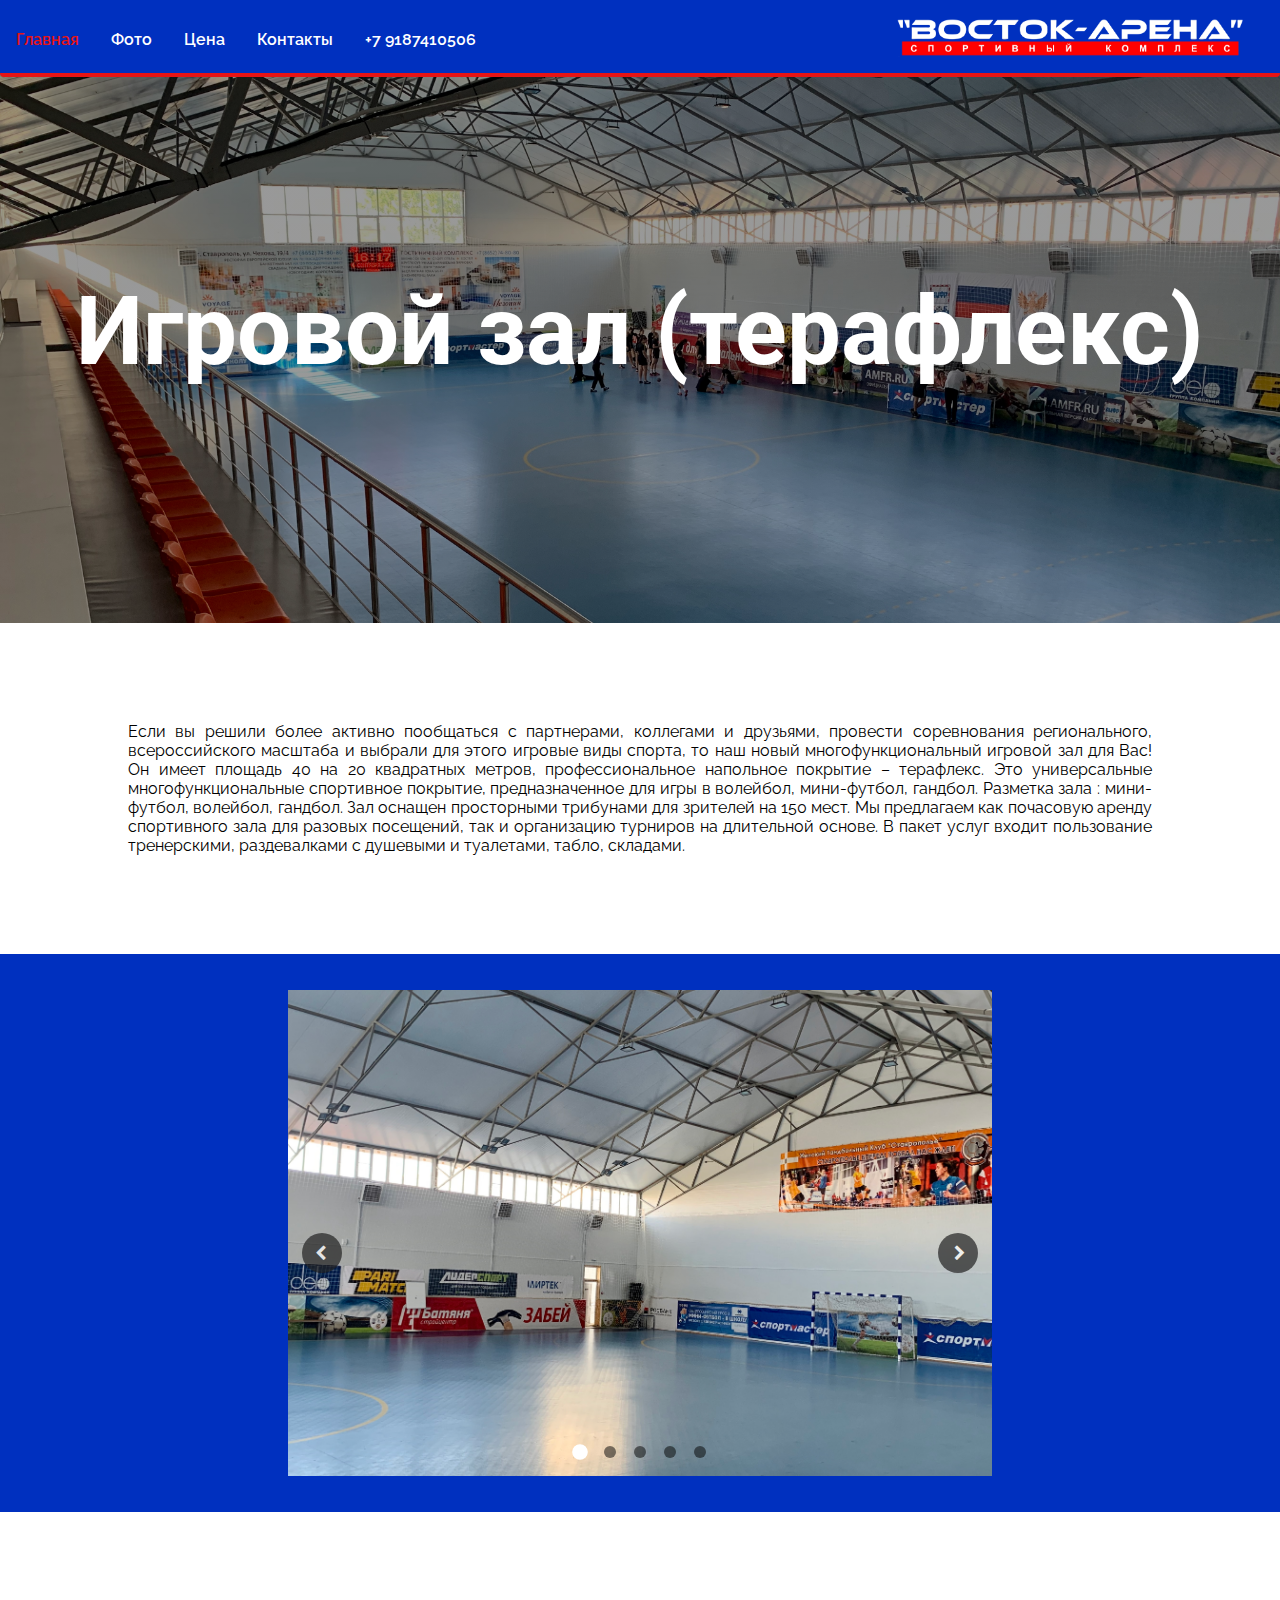
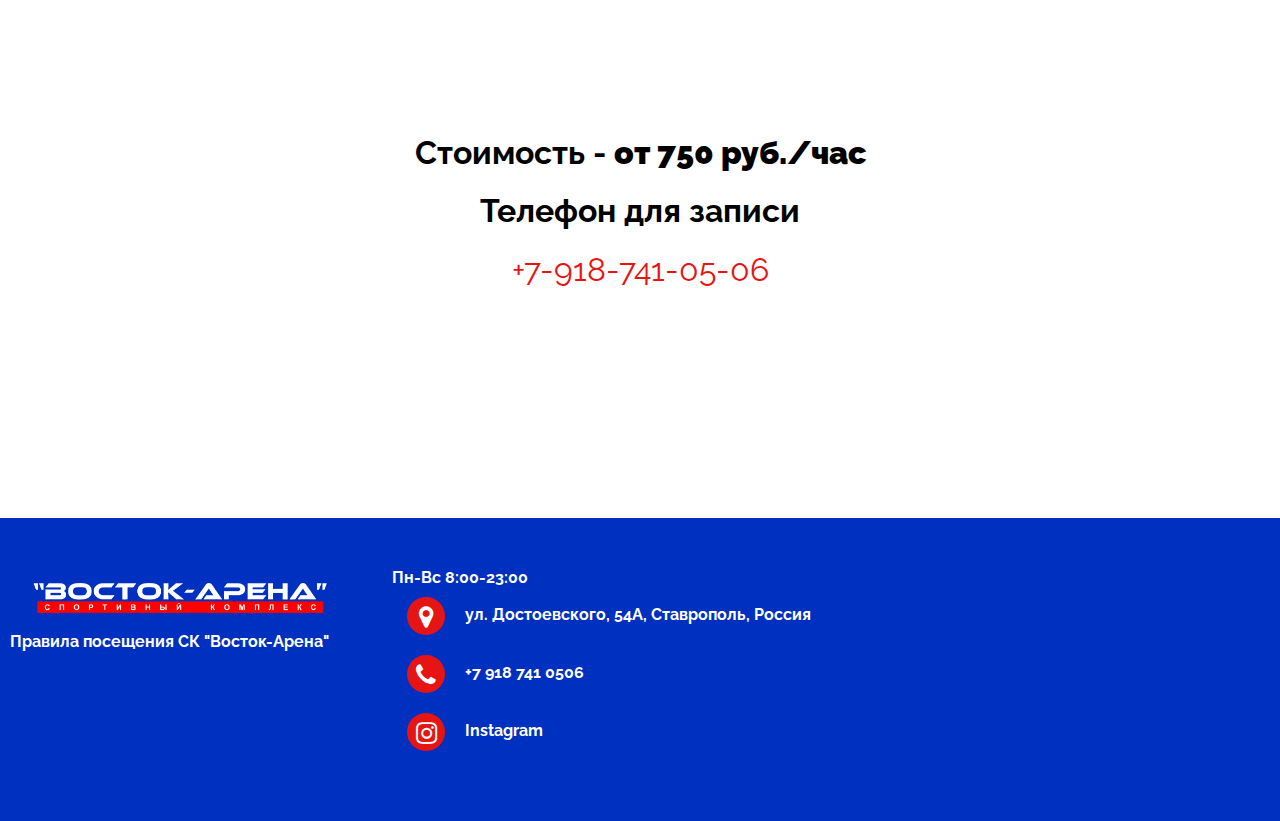
<file: teraflex.html>
<!DOCTYPE html>
<html lang="en">

<head>
   <meta charset="UTF-8">
   <meta name="viewport" content="width=device-width, initial-scale=1.0">
   <meta http-equiv="X-UA-Compatible" content="IE=edge">
   <meta name="keywords" content="footer, address, phone, icons" />
   <link rel="stylesheet" href="css/teraflex.css">
   <script src="https://code.jquery.com/jquery-1.11.1.min.js"></script>
   <link rel="stylesheet" href="https://maxcdn.bootstrapcdn.com/font-awesome/4.5.0/css/font-awesome.min.css">
   <link href="https://fonts.googleapis.com/css2?family=Roboto&display=swap" rel="stylesheet">
   <link rel="stylesheet" href="https://cdnjs.cloudflare.com/ajax/libs/animate.css/4.0.0/animate.min.css" />
   <link rel="shortcut icon" href="images/favicon.ico" type="image/x-icon">


   <title>СК "Восток-Арена"</title>
</head>

<body>
   <main>
      <div class="wrap">
         <nav class="my-sticky">
            <div class="dropdown-menu">
               <div id="menuBtn" onclick="menuBtn()" class="menuButton unselectable">Меню</div>
               <div id="dropdownContainer" class="dropdown-container">
                  <a id="menuBtnHome" onclick="home()" href="index.html"
                     class="dropdown-menu-items overlayContainer clicked-button-color">Главная<div class="overlay">
                     </div>
                  </a>
                  <a id="menuBtnProjects" href="#gallery" class="dropdown-menu-items overlayContainer">Фото</a>
                  <a id="menuBtnContact" href="info" class="dropdown-menu-items overlayContainer">Цена</a>
                  <a id="menuBtnContact" href="#contact" class="dropdown-menu-items overlayContainer">Контакты</a>
                  <a id="menuBtnContact"
                     href="https://api.whatsapp.com/send?phone=79187410506&text=&source=&data=&app_absent="
                     class="dropdown-menu-items overlayContainer">+7 9187410506</a>
               </div>
            </div>

            <a id="home" onclick="home()" href="index.html"
               class="buttonCustom overlayContainer clicked-button-color">Главная<div class="overlay"></div></a>
            <a id="projects" href="#gallery" class="buttonCustom overlayContainer">Фото<div class="overlay">
               </div>
            </a>
            <a href="#info" class="buttonCustom overlayContainer">Цена<div class="overlay"></div>

            </a>
            <a href="#contact" class="buttonCustom overlayContainer">Контакты<div class="overlay"></div>

            </a>
            <a href="https://api.whatsapp.com/send?phone=79187410506&text=&source=&data=&app_absent="
               class="buttonCustom overlayContainer">+7 9187410506<div class="overlay"></div>
            </a>
            <!-- LOGO WITH OVERLAY AND LINK TO WHATEVER YOU WANT THEN ADD YOU OWN LOGO, OR USE MINE. WHATEVER! IF HAVING TROUBLE WITH SIZE SET IMAGE TO 45x45px-->
            <a href="" class="logoContainer"><img src="images/logo.png" class="logo">

            </a>
         </nav>
      </div>


      <div class="about__us">
         <div class="about__us__title">
            <h1> Игровой зал (терафлекс)</h1>
         </div>
      </div>


      <div class="about__us__text">
         <p>
            Если вы решили более активно пообщаться с партнерами, коллегами и друзьями, провести соревнования
            регионального, всероссийского масштаба и выбрали для этого игровые виды спорта, то наш новый
            многофункциональный игровой зал для Вас! Он имеет площадь 40 на 20 квадратных метров,
            профессиональное напольное покрытие – терафлекс. Это универсальные многофункциональные спортивное покрытие,
            предназначенное для игры в волейбол, мини-футбол, гандбол.
            Разметка зала : мини-футбол, волейбол, гандбол. Зал оснащен просторными трибунами для зрителей на 150 мест.
            Мы предлагаем как почасовую аренду спортивного зала для разовых посещений, так и организацию турниров на
            длительной основе. В пакет услуг входит пользование тренерскими, раздевалками с душевыми и туалетами, табло,
            складами.

         </p>
      </div>


      <section id="gallery">


         <div class="container">
            <div class="carousel">
               <div class="carousel-prev"></div>
               <div class="carousel-next"></div>
               <ul class="carousel-pagination">
                  <li class="carousel-bullet"></li>
                  <li class="carousel-bullet"></li>
                  <li class="carousel-bullet"></li>
                  <li class="carousel-bullet"></li>
                  <li class="carousel-bullet"></li>
               </ul>
               <ul class="carousel-container">
                  <li class="carousel-item">
                     <div class="item-1"></div>
                  </li>
                  <li class="carousel-item">
                     <div class="item-2"></div>
                  </li>
                  <li class="carousel-item">
                     <div class="item-3"></div>
                  </li>
                  <li class="carousel-item">
                     <div class="item-4"></div>
                  </li>
                  <li class="carousel-item">
                     <div class="item-5"></div>
                  </li>
               </ul>
            </div>
         </div>
      </section>




      <section id="info">
         <h1>Стоимость - <b>от 750 руб./час</b></h1>
         <h1>Телефон для записи </h1>
         <a href="tel:+79187410506"> +7-918-741-05-06
         </a>
      </section>






      <section id="contact">
         <footer class="footer-distributed">


            <div class="footer-left">
               <img class="title__image animate__animated animate__fadeIn" src="images/logo.png" alt="">
               <a href="https://drive.google.com/file/d/1VygUjgEx0yhjs0iDahIGGUrILsglDgBv/view?usp=sharing">Правила
                  посещения СК "Восток-Арена"</a>
            </div>


            <div class="footer-center">
               <p>Пн-Вс 8:00-23:00</p>
               <div>

                  <a
                     href="https://yandex.ru/maps/36/stavropol/house/ulitsa_dostoyevskogo_54a/YEsYdgZjT0UDQFpvfXxyd39lZg==/?ll=42.013604%2C45.036362&z=17.1"><i
                        class="fa fa-map-marker"></i></a>
                  <a
                     href="https://yandex.ru/maps/36/stavropol/house/ulitsa_dostoyevskogo_54a/YEsYdgZjT0UDQFpvfXxyd39lZg==/?ll=42.013604%2C45.036362&z=17.1">
                     ул. Достоевского, 54А, Ставрополь, Россия</a>
               </div>

               <div>
                  <a href="https://api.whatsapp.com/send?phone=79187410506&text=&source=&data=&app_absent="><i
                        class="fa fa-phone"></i></a>
                  <a href="https://api.whatsapp.com/send?phone=79187410506&text=&source=&data=&app_absent=">+7 918
                     741
                     0506</a>
               </div>
               <div>
                  <a href="https://www.instagram.com/vostokarena26/?hl=ru"><i class="fa fa-instagram"></i></a>
                  <a href="https://www.instagram.com/vostokarena26/?hl=ru">Instagram</a>
               </div>
            </div>
            <div class="footer-right">
               <script type="text/javascript" charset="utf-8" async
                  src="https://api-maps.yandex.ru/services/constructor/1.0/js/?um=constructor%3A9ee0d706b3da4925c2f547fceb54dcd5e620e20ecdc8d9b55817dd6d62285bf7&amp;width=100%25&amp;height=354&amp;lang=ru_RU&amp;scroll=true">
               </script>
            </div>
         </footer>
      </section>

   </main>
</body>

<script src="js/script.js"></script>
<script src="js/carousel.js"></script>

</html>
</file>
<file: css/teraflex.css>
@import url(https://fonts.googleapis.com/css?family=Raleway&display=swap);
@import url(https://fonts.googleapis.com/css?family=Open+Sans:400,500,300,700);

html {
   box-sizing: border-box;
}

*,
*:before,
*:after {
   box-sizing: inherit;
}

.wrap {
   overflow-x: hidden;
}

.my-sticky {
   position: fixed;
   top: 0;
   left: 0;
}

img {
   border-style: none;
}

html {
   text-align: center;
   scroll-behavior: smooth;
}

body {
   margin: 0;
}

nav {
   background-color: #0030bf;
   z-index: 1;
   border-bottom: 4px solid #e71414;
   border-radius: 0 0 0.25rem 0.25rem;
   display: flex;
   align-items: center;
   text-align: left;
   width: 100%;
   padding: 30px 0px 24px 0px;
   z-index: 6000;
}

main {
   display: block;
   top: 50%;
   padding-top: 3%;
}

a {
   color: inherit;
   text-decoration: inherit;
   background-color: transparent;
   font-family: 'Raleway', sans-serif;
   outline: 0;
   color: white;
}


a:link {
   text-decoration: none;
}

a:visited {
   text-decoration: none;
}

a:hover {

   color: #e71414;

}



p {
   font-family: 'Raleway', sans-serif;
   width: 80%;
   text-align: justify;
   display: inline-block;
}


.copyright {
   width: 150%;
   color: white;
   padding: 0 16px 0 16px;
   text-align: left;
}



.tooltip:hover .tooltiptext {
   visibility: visible;
}

.logo {
   max-height: 280px;
   max-width: 400px;
   position: relative;
   right: 0px;
}

@media only screen and (max-width:880px) {
   .logo {
      max-height: 280px;
      max-width: 300px;
      position: relative;
      right: 0px;
   }
}

@media only screen and (max-width:792px) {
   .logo {
      max-height: 280px;
      max-width: 250px;
      position: relative;
      right: 0px;
   }
}

@media only screen and (max-width:380px) {
   .logo {
      max-height: 120px;
      max-width: 180px;
      position: relative;
      right: 0px;
   }
}

.overlayContainer {
   position: relative;
}

.logoContainer {
   position: absolute;
   right: 10px;
}

.overlayContainer:hover .overlay {
   opacity: 0.5;
   transform: opacity;
}

.logoContainer:hover .overlay {
   opacity: 0.5;
   transform: opacity;
}

.logo:hover .overlay {
   opacity: 0.5;
   transform: opacity;
}

.clicked-button-color {
   color: #e71414 !important;
}

.buttonCustom {
   color: white;
   font-weight: 600;
   padding: 0 16px 0 16px;
}

.buttonCustom:focus {
   outline: 0;
}

/* Used on dropdown-menu to prevent text being selected as it is not really a link or button and so text would be selected when clicked */
.unselectable {
   -moz-user-select: -moz-none;
   -khtml-user-select: none;
   -webkit-user-select: none;
   -ms-user-select: none;
   user-select: none;
}

.menuButton {
   border: 1px solid black;
   border-radius: 50px 20px;
   background-color: black;
   /* background: url("data:image/svg+xml,%3C%3Fxml version='1.0' encoding='UTF-8' standalone='no'%3F%3E%3C!DOCTYPE svg PUBLIC '-//W3C//DTD SVG 1.1//EN' 'http://www.w3.org/Graphics/SVG/1.1/DTD/svg11.dtd'%3E%3Csvg version='1.1' id='Layer_1' xmlns='http://www.w3.org/2000/svg' xmlns:xlink='http://www.w3.org/1999/xlink' x='0px' y='0px' width='138px' height='47px' viewBox='0 0 138 47' enable-background='new 0 0 138 47' xml:space='preserve'%3E%3Cimage id='image0' width='138' height='47' x='0' y='0' xlink:href='[data-uri]%0AAAB6JgAAgIQAAPoAAACA6AAAdTAAAOpgAAA6mAAAF3CculE8AAACN1BMVEUIKCcABwkCAAEJAAAC%0AAQAAAgADBQQAAgEAAQMABAUCCAgDDAsDDQwBCwoACQgABwYBBQYCBgcDBwgADg4AEA8AEREAFBMC%0AFhUEGBcFGRgBFxUDGRcBFRQADQ4EEBACDg4BDQ0ADAwAGhsAGxwAHh4BISAAEBACEhIDExMADw8B%0AEREBExMBDxAACAoABgYAAwQABAMBBwcBAwIAAQUBBQgDDQ4EEhIEFBMDExIABAcBCQsAExECFhQB%0AFxQAFBICAgICAgQABwAADhMBFRwAAwAHAgAAAAkEAAMAAAABIR4FBAIBAwAABQAABQEBAQEBBQQB%0ABwUACAcHERMGEBIEDg8CDA0ACgsABQUABQgAAwYACQoADw4AEhABERAADwwBDQsACwcACQYACAUA%0ACgkADAoCDgwACgYACAMBBwMABgICAAMCAwUAEQEEAAAMAAQIERgDBQAABgAMAAAAqqkAqqoBqakA%0Aq6kBq6oBq6sAqqgAqqcAqagAAhMAAxQBAgYBAgcBAgQDAwMCAwcAAg4AAwgCBAMABAADBwYDCQcA%0ACQUACRIEDBkGDhkHAQUEBAIHCAMAAg8CAgABAAUBAQMGAAQBAAIEAAUFAAYCAAUFAAQFAQIFAQAA%0AAAIIAA0BAAYCAQkDAQIDAgAAAAgAAQYAAwIEAwEIAgQGAgELAgMDAwUCAAsBAQADAQYAAAQGAAAL%0ABQcEAAECBAECAQYEAgUKAAACBgUKAAMHCAwIAwcDAQQACQAJAAP///+hwcXfAAAAAWJLR0S8StLi%0A7wAAAAlwSFlzAAALEgAACxIB0t1+/AAAAAd0SU1FB+QEEhEmJduvVMQAAAL+SURBVFjD7dX5UxJh%0AGAfwxdhASlPxqCzFu8vFXbvUUuykVlA6NOwwM1HWrBTRRFvs0G5LqEgkwuzStOy+/rleludtmG0s%0AImfqh/3MsCw77/F9n3d3IQhZzAI5uVChjFUtWhwXvyQhITEpKSkxUa1OTklNW7pseXp62orUlJUZ%0AmZqsLE1mRnZObl5ebk52fsGqgvzV+WvWFqzTFFJaZRHQxlI0TSfEMqB4/YaNmzars0pK1WVbtpaX%0Aa0EF0FVu275j567dej2xJz5mL1tlMFZUMExRdU0NFRzJZDLt23/gYK2MqiuszaotLS08RFFUXR06%0AmEtk9fWyEnOmOjlZrVEfLjty9FjD8cYTeOimkw3Nzc0NcRZLY0ur1WrldG20iqYpro2Oj2sy0ZVW%0Aa2tLo8ViAKfaT59hz3Z0oig2pMv2M/uP725bFHoibSjMfS54IMKuRjVnZKl6Ixib6HbYbH0OR8Sr%0AmIMj6p5d3bZeYQ+gKvaoR/p7fcFq2IUoPb9cUV/Yadh55DfD7zlC9yrxl8PMB3hq5ilK1x/3gK2w%0AC6eOf1qVsPDwdBH95wX9PO/kB5ALgOcvCi6BywKn0wxU6L1F0yqVDl5t+O06KGIECpEhQzUzeOXq%0Ates3bt4avi27MzJC8MCFuJG74B7Hcfc9Ho8eyOVy4fsB4IsFvGcU8Y553UAnMioiByQKP1jNkKzP%0AZ6hkXQ+NRsLvf4T4/YHx8QD6jOPVBVdCIo/DTUxMDAEcUatFjdmhJ4E54P8mXA0SDD8NLY3RP3v+%0AQj/pmpoicAGVSqXQ0gXwVC8B/u0D06HiTAu1QZ2LwYyI+Drur9Mp3RyqIWdWMq98r9E8hEIRrAE6%0AsiGzoB3gwnqAF+AljAm8XlxNUgRvSLsI6sq+YUny7bv3Hz5+mq2anCR8oS324alwVfAqlCJOEAjE%0AIIEAGtLtRu1xf/G9ge+hAYDH+fwleJUb7TB2fpWZvzEzM4T+vyFFkaJIUaQoUhQpihRFiiJFkaJI%0AUaQoUhQpihRFihK577M/ML5UAbyHAAAAJXRFWHRkYXRlOmNyZWF0ZQAyMDIwLTA0LTE4VDE3OjM4%0AOjM3KzAzOjAwIpVoRAAAACV0RVh0ZGF0ZTptb2RpZnkAMjAyMC0wNC0xOFQxNzozODozNyswMzow%0AMFPI0PgAAAAASUVORK5CYII=' /%3E%3C/svg%3E") no-repeat; */
   font-family: 'Raleway', sans-serif;
   color: white;
   opacity: 1;
   background-position: 0% 60%;
   transition: background-position 0.3s;
   display: none;
   outline: 0;
   text-align: left;
   font-weight: 600;
   padding: 2px 16px 2px 16px;
}

.menuButton.menuClicked {
   background-position: 0% -95%;
}

.dropdown-menu-items {
   font-family: 'Raleway', sans-serif;
   color: white;
   font-weight: 600;
   padding: 4px 0 4px 0;
}

.dropdown-menu-items:focus {
   outline: 0;
}

.dropdown-menu {
   position: relative;
   display: inline-block;
   border-radius: 50px 20px;
   display: none;
   text-align: left;
   border: 4px solid #e71414;
   left: 15px;
}

.dropdown-container {
   top: 55px;
   left: -20px;
   position: absolute;
   background-color: black;
   width: 1000px;
   padding: 0px 16px;
   height: 0px;
   transition: height 0.3s ease;
   display: none;
   flex-direction: column;
   display: flex;
   overflow: hidden;
   overflow-x: hidden;
   overflow-y: hidden;
}

.dropdown-container.visible {
   height: 170px;
   border-bottom: 4px solid #e71414;
   border-radius: 0 0 0.25rem 0.25rem;
   z-index: 1;
}

@media only screen and (max-width:768px) {
   .copyright {
      width: 75%;
   }
}

@media only screen and (max-width:768px) {

   /* For mobile phones: */
   nav {
      padding: 17px 0px 17px 0px;
   }

   .buttonCustom {
      opacity: 0;
      display: none;
   }

   .menuButton {
      display: inline-block;
   }

   .dropdown-menu {
      display: inline-block;
   }

   .copyright {
      width: 75%;
   }

}

.about__us {

   display: flex;
   justify-content: center;
   align-items: center;
   text-align: center;
   height: 65vh;
   width: 100%;
   background-image: linear-gradient(rgba(0, 0, 0, .4), rgba(0, 0, 0, .4)),
      url('../images/about__us__page/second_pitch.JPG');
   background-position: center;
   background-repeat: no-repeat;
   background-size: cover;
   background-attachment: fixed;
}

.about__us__title {
   font-family: 'Roboto',
      sans-serif;
   font-size: 3rem;
   color: white;
}


@media only screen and (max-width:738px) {
   .about__us__title {
      font-family: 'Roboto',
         sans-serif;
      font-size: 2rem;
      color: white;
   }
}

@media only screen and (max-width:450px) {
   .about__us__title {
      font-family: 'Roboto',
         sans-serif;
      font-size: 1.5rem;
      color: white;
   }
}

.about__us__text {
   padding-top: 83px;
}

#gallery {
   margin-top: 83px;
   background-color: #0030bf;
   height: 62vh;
   width: 100%;
}



.container {
   width: 55%;
   margin: 0 auto;
   padding-top: 4vh;

}

.container h1 {
   font-family: 'Roboto',
      sans-serif;
   font-size: 4rem;
   color: white;
}

.carousel-item>div {
   height: 54vh;
   line-height: 900px;
   font-size: 1.5em;
   text-align: center;
   color: #fff;
}

.item-1 {
   background-image: url('../images/about__us__page/IMG_9946.JPG');
   background-position: center;
   background-repeat: no-repeat;
   background-size: 40em auto;

}

.item-2 {
   background-image: url('../images/about__us__page/IMG_0024.JPG');
   background-position: center;
   background-repeat: no-repeat;
   background-size: 40em auto;

}

.item-3 {
   background-image: url('../images/roof-pitch1.JPG');
   background-position: center;
   background-repeat: no-repeat;
   background-size: 40em auto;
}

.item-4 {
   background-image: url('../images/36B4DDCA-4192-4DA6-944A-D1E3C6A49C86.JPG');
   background-position: center;
   background-repeat: no-repeat;
   background-size: 40em auto;
}

.item-5 {
   background-image: url('../images/about__us__page/IMG_6695.JPG');
   background-position: center;
   background-repeat: no-repeat;
   background-size: 40em auto;
}



/* .item-8 {
   background-image: url('../images/about__us__page/second_pitch.JPG');
   background-position: center;
   background-repeat: no-repeat;
   background-size: 40em auto;
}
 */

/* Carousel */

.carousel {
   position: relative;
   overflow: hidden;
   width: 100%;
}

.carousel-container {
   list-style: none;
   overflow: hidden;
   padding: 0;
   margin: 0;
   width: 500%;
   /*     transition: transform 0.3s cubic-bezier(.694, .0482, .335, 1); */
}

.carousel-item {
   position: relative;
   float: left;
   width: 20%;
}

/* Next / Prev Buttons */

.carousel-prev,
.carousel-next {
   position: absolute;
   top: 50%;
   background-color: #222;
   opacity: 0.7;
   border-radius: 50%;
   color: #fff;
   font-size: 1em;
   cursor: pointer;
   width: 40px;
   height: 40px;
   line-height: 40px;
   /*     -webkit-transform: translate(0, -50%);
    transform: translate(0, -50%); */
   text-align: center;
   z-index: 10;
   /*     transition: opacity 0.3s ease; */
}

.carousel-prev {
   left: 2%;
   padding-right: 3px;
}

.carousel-prev::before {
   content: '\f053';
   font-family: "FontAwesome";
}

.carousel-next {
   right: 2%;
   padding-left: 3px;
}

.carousel-next::before {
   content: '\f054';
   font-family: "FontAwesome";
}

.carousel-prev:hover,
.carousel-next:hover {
   opacity: 1;
}

/* Pagination */

.carousel-pagination {
   list-style: none;
   position: absolute;
   bottom: 3%;
   left: 0;
   right: 0;
   width: 50%;
   padding: 0;
   margin: 0 auto;
   text-align: center;
   z-index: 10;
}

.carousel-bullet {
   display: inline-block;
   width: 12px;
   height: 12px;
   background-color: #000;
   cursor: pointer;
   margin: 0 7px;
   border-radius: 50%;
   opacity: 0.5;

}

.carousel-bullet:hover {
   -webkit-transform: scale(1.3);
   transform: scale(1.3);
}

.carousel-bullet.active-bullet,
.carousel-bullet.active-bullet:hover {
   opacity: 1;
   -webkit-transform: scale(1.3);
   transform: scale(1.3);
   background-color: #fff;
   cursor: default;
}


@media only screen and (max-width:1198px) {

   .container {
      width: 60%;
      margin: 0 auto;
   }

}





@media only screen and (max-width:788px) {

   .container {
      width: 60%;
      margin: 0 auto;
   }

   .carousel-bullet {
      display: inline-block;
      width: 6px;
      height: 6px;
      background-color: #000;
      cursor: pointer;
      margin: 0 7px;
      border-radius: 50%;
      opacity: 0.5;

   }

   .carousel-item>div {
      height: 35vh;
      line-height: 500px;
      font-size: 1.5em;
      text-align: center;
      color: #fff;
   }

   .container {
      width: 70%;
      margin: 0 auto;

   }
}

@media only screen and (max-width:346px) {
   .carousel-item>div {
      height: 25vh;
      line-height: 500px;
      font-size: 1.5em;
      text-align: center;
      color: #fff;
   }

   .container {
      width: 70%;
      margin: 0 auto;

   }

   .carousel-bullet {
      display: inline-block;
      width: 4px;
      height: 4px;
      background-color: #000;
      cursor: pointer;
      margin: 0 4px;
      border-radius: 50%;
      opacity: 0.5;

   }

}


@media only screen and (max-width:550px) {
   .container h1 {
      font-family: 'Roboto',
         sans-serif;
      font-size: 2rem;
      color: white;
   }
}

#info {
   padding-top: 200px;
   padding-bottom: 150px;
}

#info h1 {
   font-family: 'Raleway',
      sans-serif;
   color: black;
   font-size: 2rem;
}

#info a {
   font-family: 'Raleway',
      sans-serif;
   color: #e71414;
   font-size: 2rem;
}

#info a::hover {
   color: rebeccapurple;
}

@media (max-width:548px) {
   #info {
      padding-top: 100px;
      padding-bottom: 75px;
   }

   #info h1 {
      font-family: 'Raleway',
         sans-serif;
      color: black;
      font-size: 1rem;
   }
}

.header {
   font-family: 'Roboto',
      sans-serif;
   font-size: 3rem;
   color: white;
   padding-top: 200px;
   background-color: #0030bf;
   padding: 1rem;
   text-align: center;
   text-transform: uppercase;

}

.table-users {
   font-family: 'Roboto',
      sans-serif;
   border: 4px solid #0030bf;
   border-radius: 10px;
   box-shadow: 3px 3px 0 rgba(0, 0, 0, 0.1);
   max-width: calc(100% - 2em);
   margin: 1em auto;
   overflow: hidden;
   width: 1000px;
   color: black;
}

table {

   text-align: left;
   width: 100%;
}

table td,
table th {

   color: black;
   padding: 10px;
}

table td {
   vertical-align: middle;
}

table td:last-child {
   font-size: 0.95em;
   line-height: 1.4;
   text-align: left;
}

table th {
   font-weight: 1200;
}

table tr:nth-child(2n) {
   background-color: white;
}

table tr:nth-child(2n+1) {
   background-color: #edf7f8;
}

@media screen and (max-width: 700px) {

   table,
   tr,
   td {
      display: block;
   }

   td:first-child {
      position: absolute;
      top: 50%;
      transform: translateY(-50%);
      width: 100px;
   }

   td:not(:first-child) {
      clear: both;
      margin-left: 100px;
      padding: 4px 20px 4px 90px;
      position: relative;
      text-align: left;
   }

   td:not(:first-child):before {
      color: black;
      content: '';
      display: block;
      left: 0;
      position: absolute;
   }

   td:nth-child(2):before {
      content: 'Тренер:';
   }

   td:nth-child(3):before {
      content: 'Телефон';
   }

   td:nth-child(4):before {
      content: 'Стоимость';
   }

   tr {
      padding: 10px 0;
      position: relative;
   }

   tr:first-child {
      display: none;
   }
}

@media screen and (max-width: 500px) {
   .header {
      font-family: 'Roboto',
         sans-serif;
      font-size: 2rem;
      color: white;
      padding-top: 200px;
      background-color: #0030bf;
      padding: 1rem;
      text-align: center;
      text-transform: uppercase;

   }

   td:first-child {
      background-color: #0030bf;
      color: white;

      border-radius: 10px 10px 0 0;
      position: relative;
      top: 0;
      transform: translateY(0);
      width: 100%;
   }

   td:not(:first-child) {
      margin: 0;
      padding: 5px 1em;
      width: 100%;
   }

   td:not(:first-child):before {
      font-size: 0.8em;
      padding-top: 0.3em;
      position: relative;
   }

   td:last-child {
      padding-bottom: 1rem !important;
   }

   tr {
      background-color: white !important;
      border: 1px solid #0030bf;
      border-radius: 10px;
      box-shadow: 2px 2px 0 rgba(0, 0, 0, 0.1);
      margin: 0.5rem 0;
      padding: 0;
   }

   .table-users {
      border: none;
      box-shadow: none;
      overflow: visible;
   }
}

footer {

   bottom: 0;
}

@media (max-height:800px) {
   footer {
      position: static;
   }

   header {
      padding-top: 40px;
   }
}


.footer-distributed {
   background-color: #0030bf;
   box-sizing: border-box;
   width: 100%;
   text-align: left;
   font: bold 16px sans-serif;
   padding: 50px 10px 60px 10px;
   margin-top: 80px;
}

.footer-distributed .footer-left,
.footer-distributed .footer-center,
.footer-distributed .footer-right {
   display: inline-block;
   vertical-align: top;
}

/* Footer left */

.footer-distributed .footer-left {
   width: 30%;
}

.footer-distributed h3 {
   color: #ffffff;
   font: normal 36px 'Cookie', cursive;
   margin: 0;
}

/* The company logo */

.footer-distributed .footer-left img {
   width: 90%;
}

.footer-distributed h3 span {
   color: #e0ac1c;
}

/* Footer links */

.footer-distributed .footer-links {
   color: #ffffff;
   margin: 20px 60px 12px;
}

.footer-distributed .footer-links a {
   display: inline-block;
   line-height: 1.8;
   text-decoration: none;
   color: inherit;
}

.footer-distributed .footer-company-name {
   color: w;
   font-size: 14px;
   font-weight: normal;
   margin: 0;
}

/* Footer Center */

.footer-distributed .footer-center {
   width: 35%;
}


.footer-distributed .footer-center i {
   background-color: #e71414;
   color: #ffffff;
   font-size: 25px;
   width: 38px;
   height: 38px;
   border-radius: 50%;
   text-align: center;
   line-height: 42px;
   margin: 10px 15px;
   vertical-align: middle;
}



.footer-distributed .footer-center i.fa-envelope {
   font-size: 17px;
   line-height: 38px;
}

.footer-distributed .footer-center p {
   display: inline-block;
   color: #ffffff;
   vertical-align: middle;
   margin: 0;
}

.footer-distributed .footer-center p span {
   display: block;
   font-weight: normal;
   font-size: 14px;
   line-height: 2;
}

.footer-distributed .footer-center p a {
   color: #ffffff;

   text-decoration: none;

}


/* Footer Right */

.footer-distributed .footer-right {
   width: 30%;
}

.footer-distributed .footer-company-about {
   line-height: 20px;
   color: #92999f;
   font-size: 13px;
   font-weight: normal;
   margin: 0;
}

.footer-distributed .footer-company-about span {
   display: block;
   color: #ffffff;
   font-size: 18px;
   font-weight: bold;
   margin-bottom: 20px;
}

.footer-distributed .footer-icons {
   margin-top: 25px;
}

.footer-distributed .footer-icons a {
   display: inline-block;
   width: 35px;
   height: 35px;
   cursor: pointer;
   background-color: #33383b;
   border-radius: 2px;

   font-size: 20px;
   color: #ffffff;
   text-align: center;
   line-height: 35px;

   margin-right: 3px;
   margin-bottom: 5px;
}

/* Here is the code for Responsive Footer */
/* You can remove below code if you don't want Footer to be responsive */


@media (max-width: 880px) {

   .footer-distributed .footer-left,
   .footer-distributed .footer-center,
   .footer-distributed .footer-right {
      display: block;
      width: 100%;
      margin-bottom: 40px;
      text-align: center;
   }

   .footer-distributed .footer-center i {
      margin-left: 0;
   }

}
</file>
